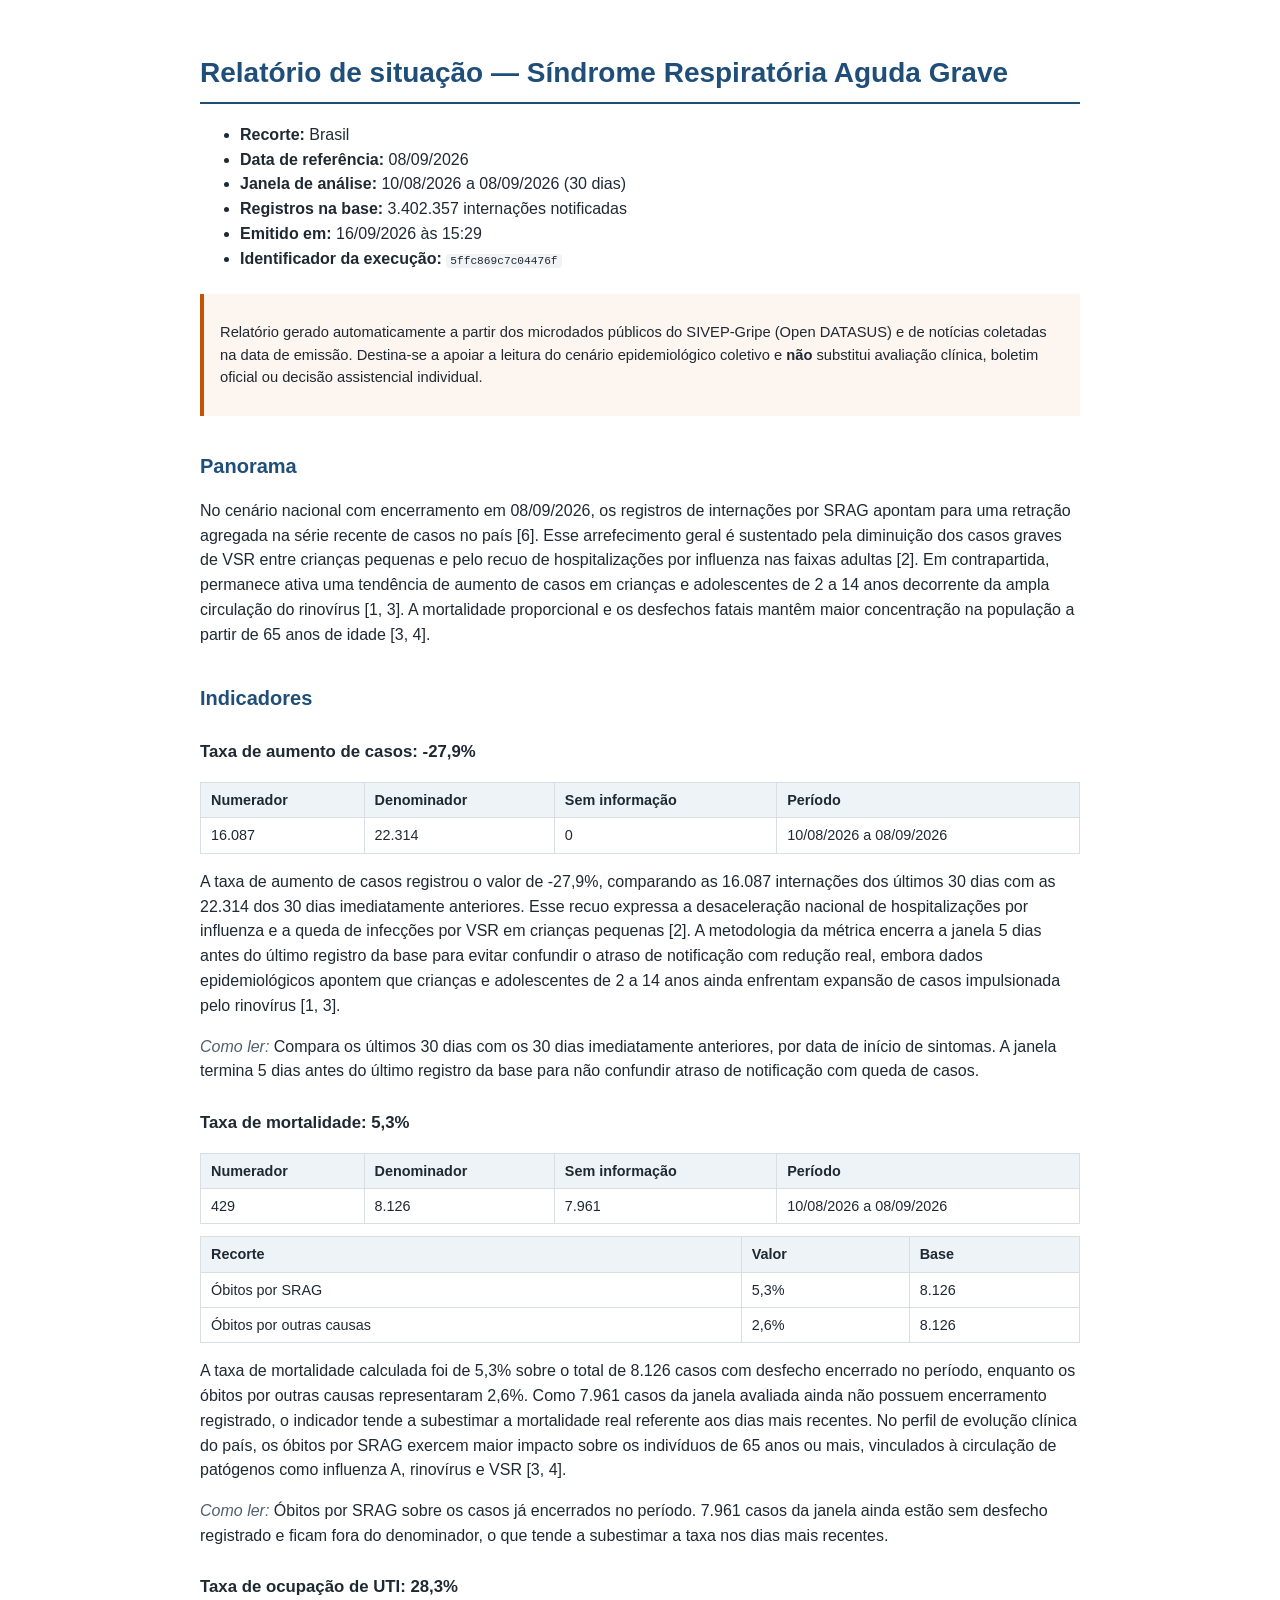
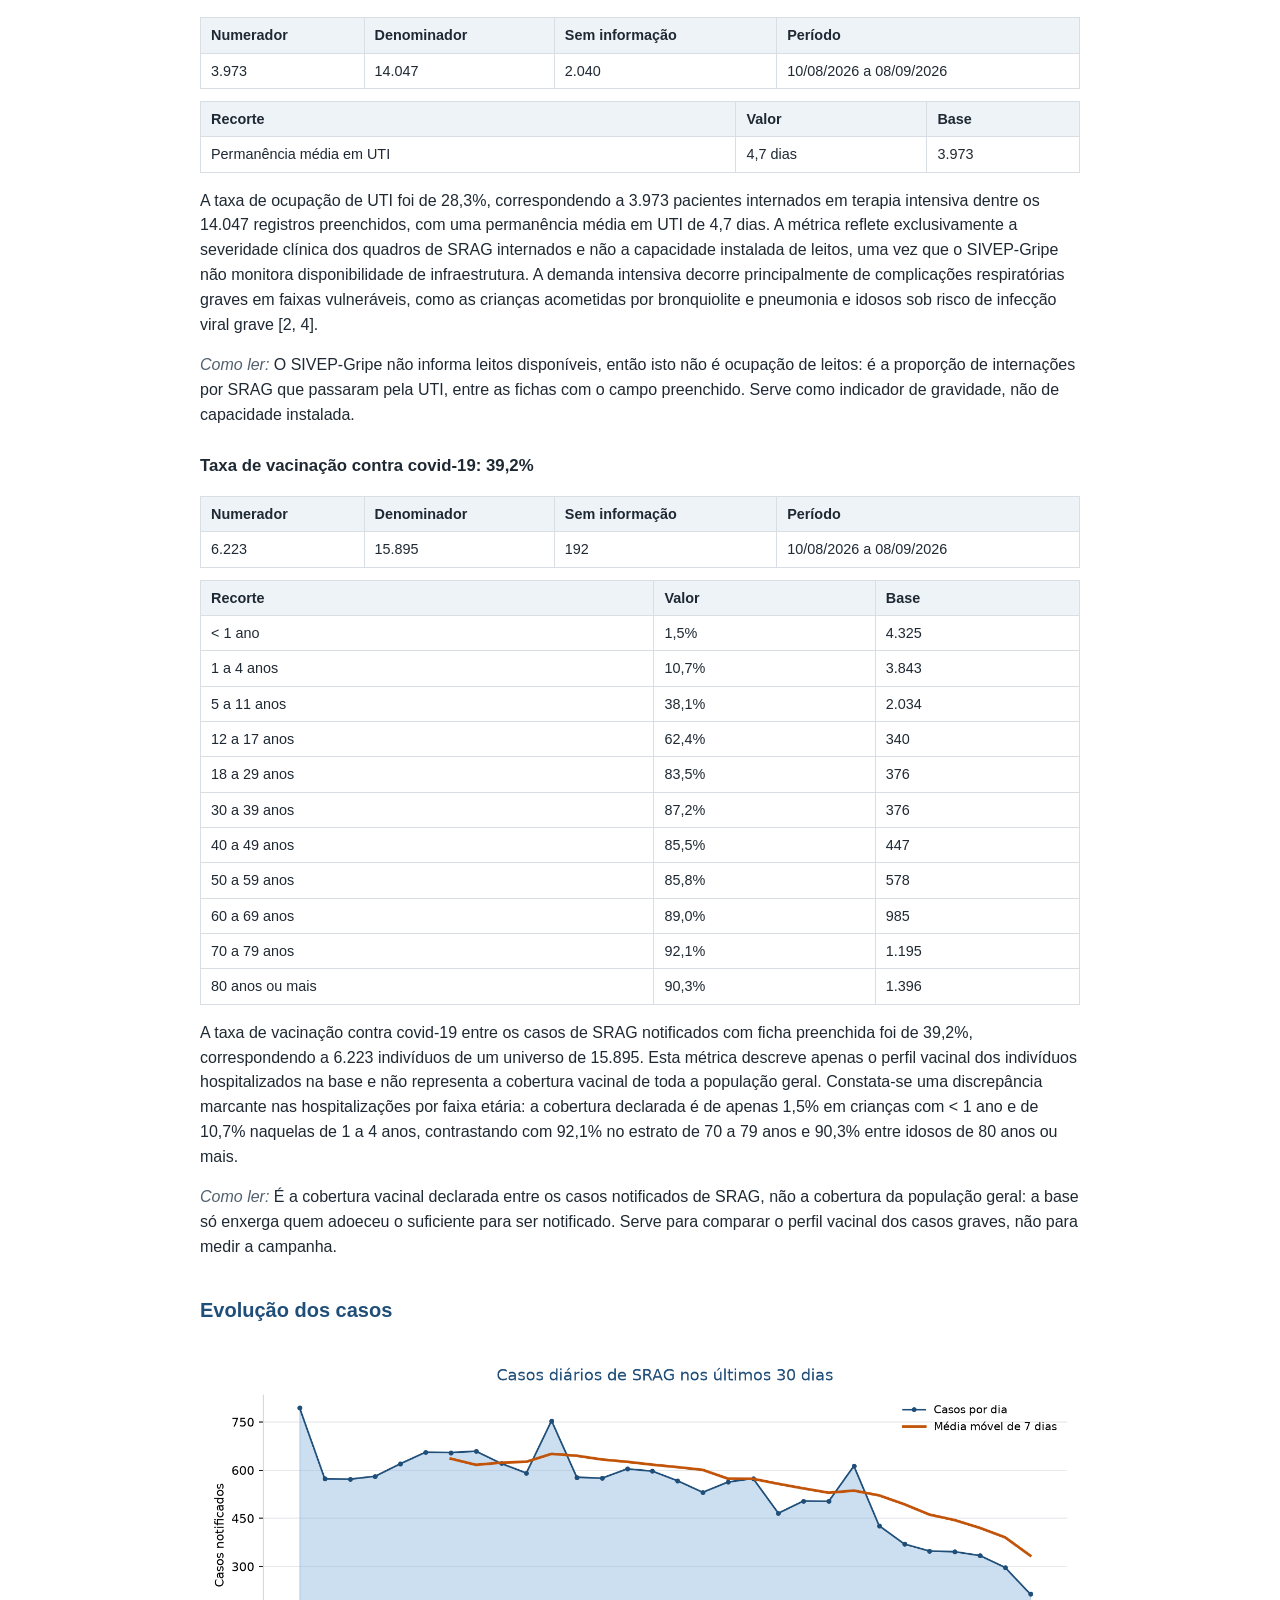
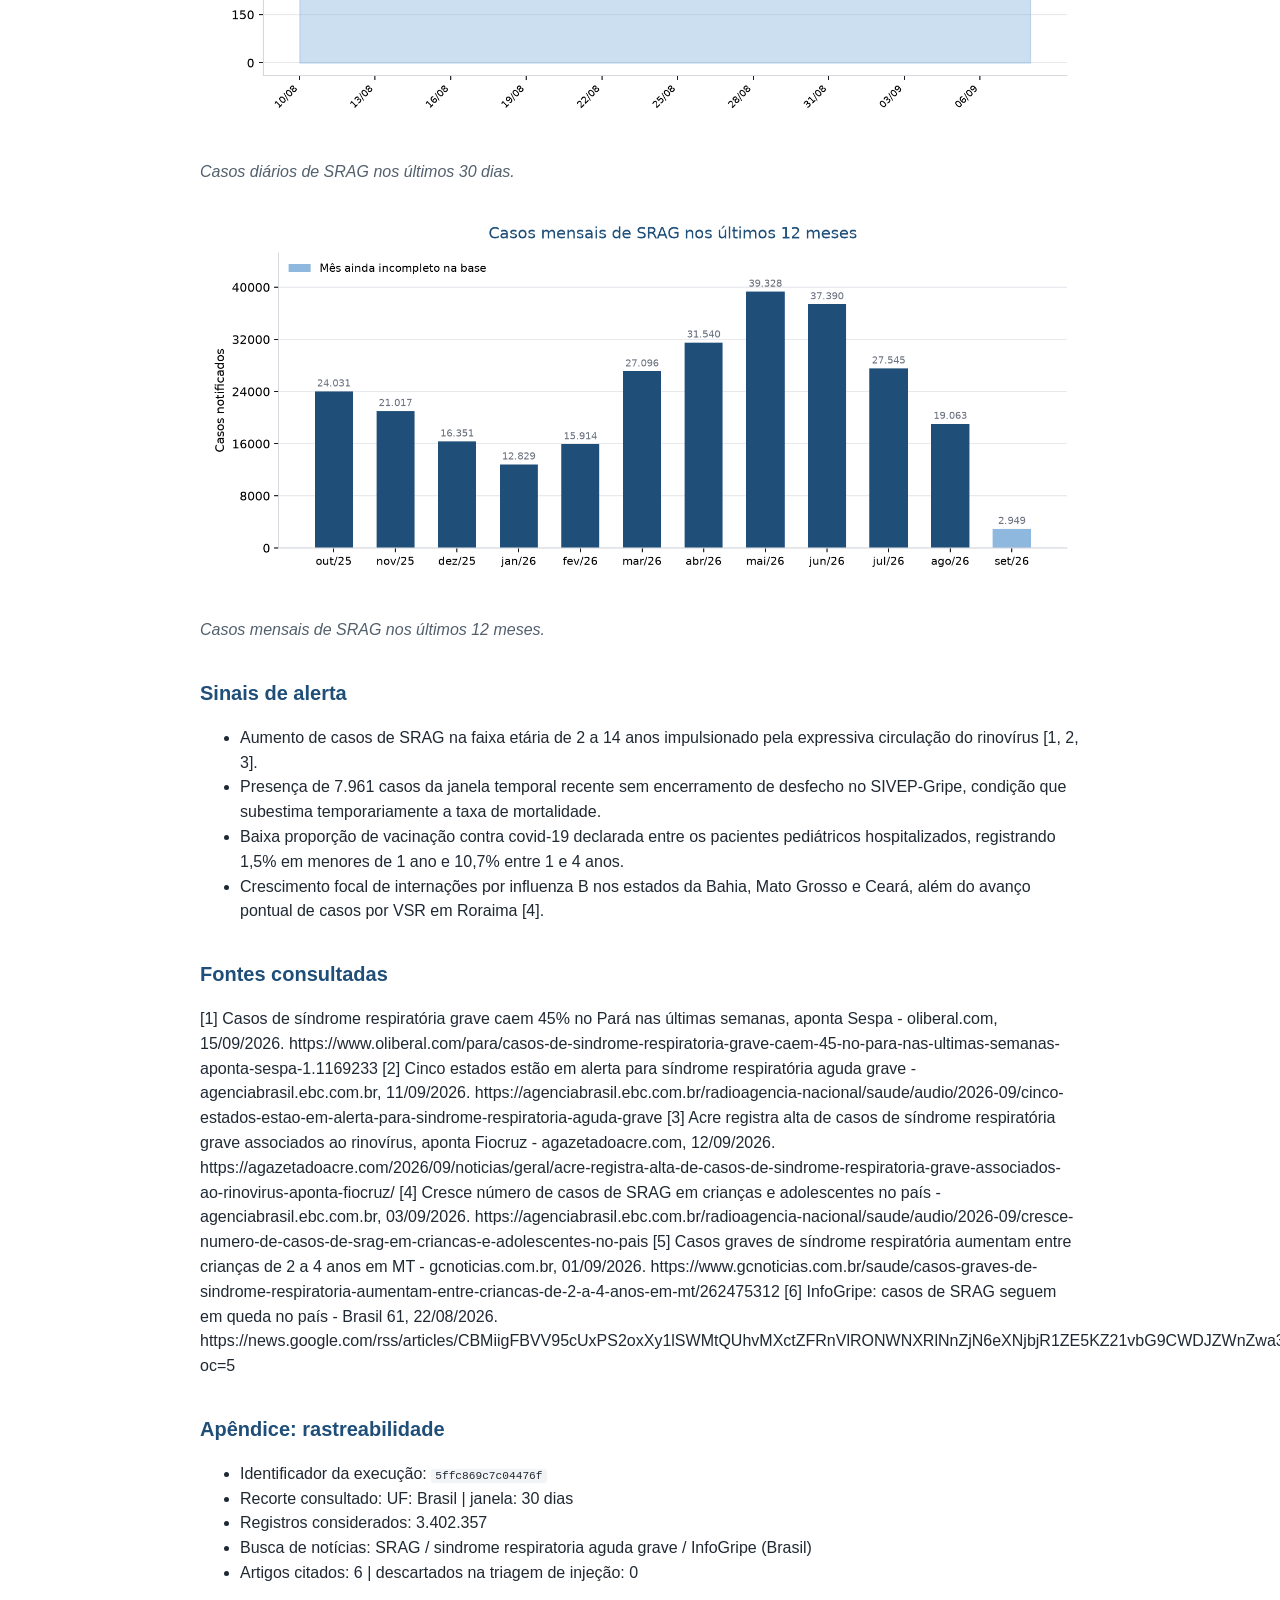
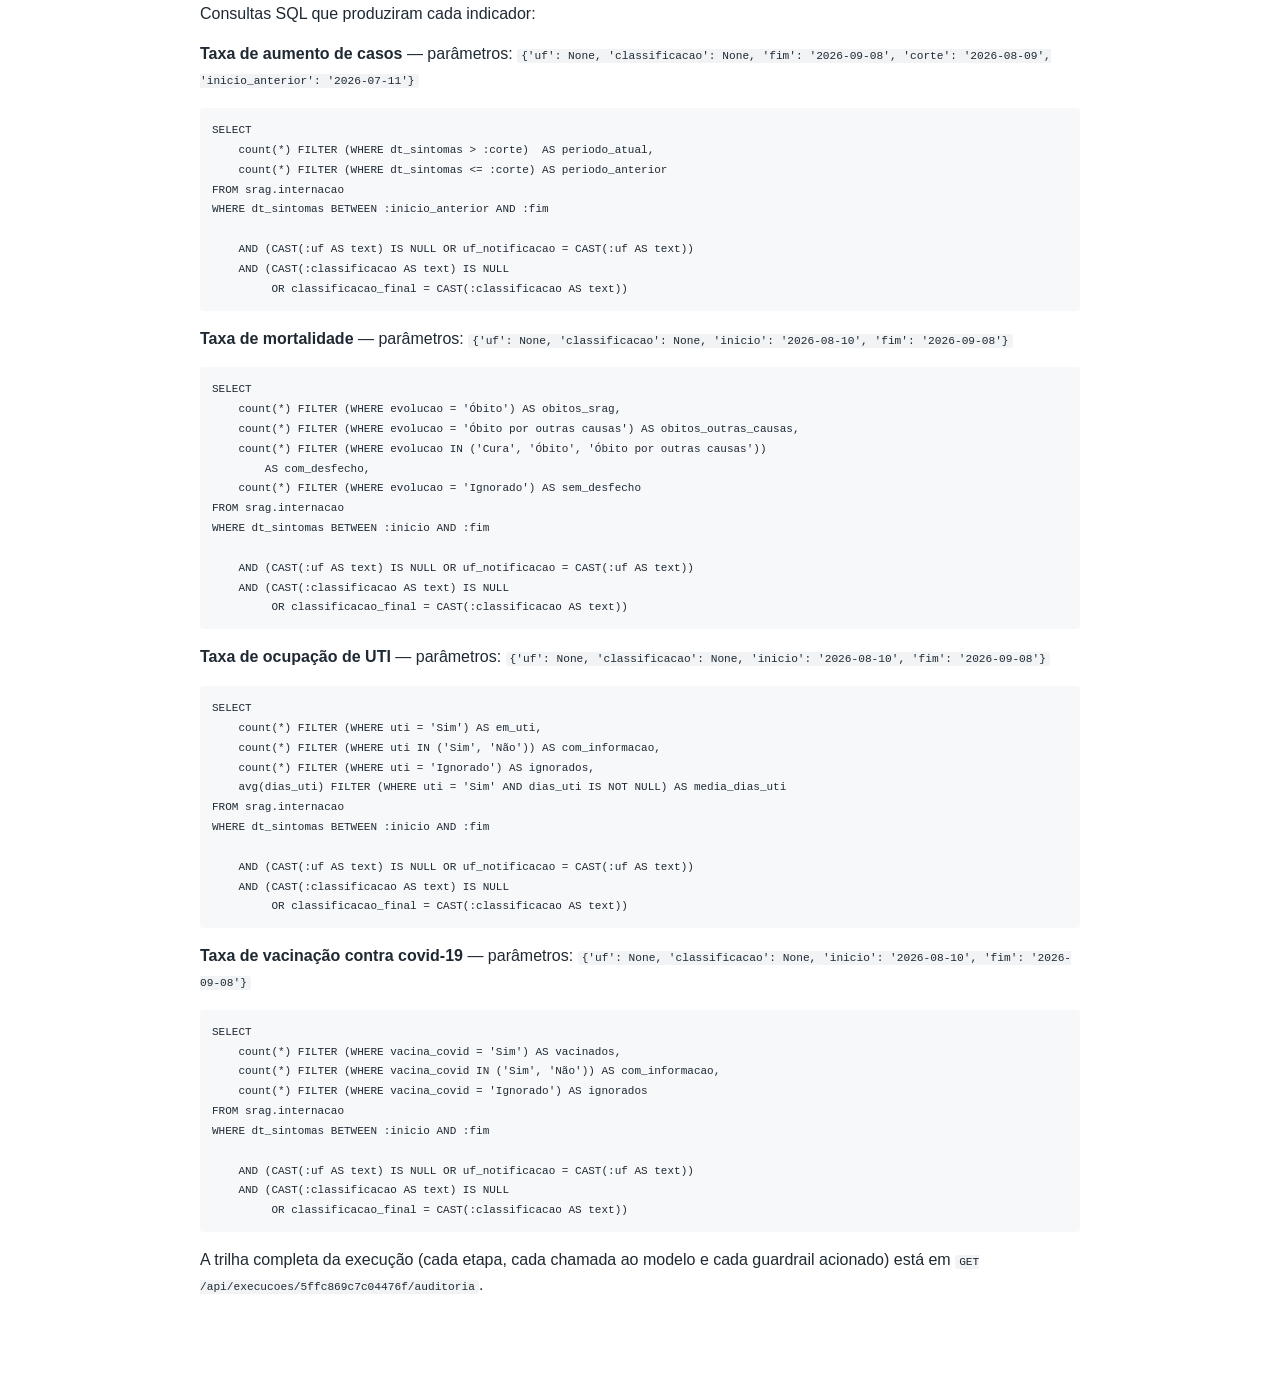
<file: reports/exemplo/relatorio.html>
<!doctype html>
<html lang="pt-br">
<head>
<meta charset="utf-8">
<title>Relatório de SRAG</title>
<style>
:root { color-scheme: light; }
body {
    font-family: "Segoe UI", "Helvetica Neue", Arial, sans-serif;
    color: #1f2933;
    line-height: 1.55;
    max-width: 880px;
    margin: 0 auto;
    padding: 32px 24px 64px;
    background: #fff;
}
h1 { font-size: 1.75rem; color: #1f4e79; border-bottom: 2px solid #1f4e79; padding-bottom: 8px; }
h2 { font-size: 1.25rem; color: #1f4e79; margin-top: 2.2rem; }
h3 { font-size: 1.05rem; margin-top: 1.6rem; }
blockquote {
    border-left: 4px solid #c2540a;
    background: #fdf5ef;
    margin: 1.4rem 0;
    padding: 12px 16px;
    font-size: 0.92rem;
}
table { border-collapse: collapse; width: 100%; margin: 12px 0; font-size: 0.9rem; }
th, td { border: 1px solid #d8dee4; padding: 6px 10px; text-align: left; }
th { background: #eef3f8; }
img { max-width: 100%; margin: 12px 0; }
code { background: #f1f3f5; padding: 1px 4px; border-radius: 3px; font-size: 0.86em; }
pre { background: #f6f8fa; padding: 12px; overflow-x: auto; font-size: 0.8rem; border-radius: 4px; }
pre code { background: none; padding: 0; }
em { color: #52606d; }
@page { size: A4; margin: 18mm 15mm; }
</style>
</head>
<body>
<h1>Relatório de situação — Síndrome Respiratória Aguda Grave</h1>
<ul>
<li><strong>Recorte:</strong> Brasil</li>
<li><strong>Data de referência:</strong> 08/09/2026</li>
<li><strong>Janela de análise:</strong> 10/08/2026 a 08/09/2026 (30 dias)</li>
<li><strong>Registros na base:</strong> 3.402.357 internações notificadas</li>
<li><strong>Emitido em:</strong> 16/09/2026 às 15:29</li>
<li><strong>Identificador da execução:</strong> <code>5ffc869c7c04476f</code></li>
</ul>
<blockquote>
<p>Relatório gerado automaticamente a partir dos microdados públicos do SIVEP-Gripe (Open DATASUS) e de notícias coletadas na data de emissão. Destina-se a apoiar a leitura do cenário epidemiológico coletivo e <strong>não</strong> substitui avaliação clínica, boletim oficial ou decisão assistencial individual.</p>
</blockquote>
<h2>Panorama</h2>
<p>No cenário nacional com encerramento em 08/09/2026, os registros de internações por SRAG apontam para uma retração agregada na série recente de casos no país [6]. Esse arrefecimento geral é sustentado pela diminuição dos casos graves de VSR entre crianças pequenas e pelo recuo de hospitalizações por influenza nas faixas adultas [2]. Em contrapartida, permanece ativa uma tendência de aumento de casos em crianças e adolescentes de 2 a 14 anos decorrente da ampla circulação do rinovírus [1, 3]. A mortalidade proporcional e os desfechos fatais mantêm maior concentração na população a partir de 65 anos de idade [3, 4].</p>
<h2>Indicadores</h2>
<h3>Taxa de aumento de casos: -27,9%</h3>
<table>
<thead>
<tr>
<th>Numerador</th>
<th>Denominador</th>
<th>Sem informação</th>
<th>Período</th>
</tr>
</thead>
<tbody>
<tr>
<td>16.087</td>
<td>22.314</td>
<td>0</td>
<td>10/08/2026 a 08/09/2026</td>
</tr>
</tbody>
</table>
<p>A taxa de aumento de casos registrou o valor de -27,9%, comparando as 16.087 internações dos últimos 30 dias com as 22.314 dos 30 dias imediatamente anteriores. Esse recuo expressa a desaceleração nacional de hospitalizações por influenza e a queda de infecções por VSR em crianças pequenas [2]. A metodologia da métrica encerra a janela 5 dias antes do último registro da base para evitar confundir o atraso de notificação com redução real, embora dados epidemiológicos apontem que crianças e adolescentes de 2 a 14 anos ainda enfrentam expansão de casos impulsionada pelo rinovírus [1, 3].</p>
<p><em>Como ler:</em> Compara os últimos 30 dias com os 30 dias imediatamente anteriores, por data de início de sintomas. A janela termina 5 dias antes do último registro da base para não confundir atraso de notificação com queda de casos.</p>
<h3>Taxa de mortalidade: 5,3%</h3>
<table>
<thead>
<tr>
<th>Numerador</th>
<th>Denominador</th>
<th>Sem informação</th>
<th>Período</th>
</tr>
</thead>
<tbody>
<tr>
<td>429</td>
<td>8.126</td>
<td>7.961</td>
<td>10/08/2026 a 08/09/2026</td>
</tr>
</tbody>
</table>
<table>
<thead>
<tr>
<th>Recorte</th>
<th>Valor</th>
<th>Base</th>
</tr>
</thead>
<tbody>
<tr>
<td>Óbitos por SRAG</td>
<td>5,3%</td>
<td>8.126</td>
</tr>
<tr>
<td>Óbitos por outras causas</td>
<td>2,6%</td>
<td>8.126</td>
</tr>
</tbody>
</table>
<p>A taxa de mortalidade calculada foi de 5,3% sobre o total de 8.126 casos com desfecho encerrado no período, enquanto os óbitos por outras causas representaram 2,6%. Como 7.961 casos da janela avaliada ainda não possuem encerramento registrado, o indicador tende a subestimar a mortalidade real referente aos dias mais recentes. No perfil de evolução clínica do país, os óbitos por SRAG exercem maior impacto sobre os indivíduos de 65 anos ou mais, vinculados à circulação de patógenos como influenza A, rinovírus e VSR [3, 4].</p>
<p><em>Como ler:</em> Óbitos por SRAG sobre os casos já encerrados no período. 7.961 casos da janela ainda estão sem desfecho registrado e ficam fora do denominador, o que tende a subestimar a taxa nos dias mais recentes.</p>
<h3>Taxa de ocupação de UTI: 28,3%</h3>
<table>
<thead>
<tr>
<th>Numerador</th>
<th>Denominador</th>
<th>Sem informação</th>
<th>Período</th>
</tr>
</thead>
<tbody>
<tr>
<td>3.973</td>
<td>14.047</td>
<td>2.040</td>
<td>10/08/2026 a 08/09/2026</td>
</tr>
</tbody>
</table>
<table>
<thead>
<tr>
<th>Recorte</th>
<th>Valor</th>
<th>Base</th>
</tr>
</thead>
<tbody>
<tr>
<td>Permanência média em UTI</td>
<td>4,7 dias</td>
<td>3.973</td>
</tr>
</tbody>
</table>
<p>A taxa de ocupação de UTI foi de 28,3%, correspondendo a 3.973 pacientes internados em terapia intensiva dentre os 14.047 registros preenchidos, com uma permanência média em UTI de 4,7 dias. A métrica reflete exclusivamente a severidade clínica dos quadros de SRAG internados e não a capacidade instalada de leitos, uma vez que o SIVEP-Gripe não monitora disponibilidade de infraestrutura. A demanda intensiva decorre principalmente de complicações respiratórias graves em faixas vulneráveis, como as crianças acometidas por bronquiolite e pneumonia e idosos sob risco de infecção viral grave [2, 4].</p>
<p><em>Como ler:</em> O SIVEP-Gripe não informa leitos disponíveis, então isto não é ocupação de leitos: é a proporção de internações por SRAG que passaram pela UTI, entre as fichas com o campo preenchido. Serve como indicador de gravidade, não de capacidade instalada.</p>
<h3>Taxa de vacinação contra covid-19: 39,2%</h3>
<table>
<thead>
<tr>
<th>Numerador</th>
<th>Denominador</th>
<th>Sem informação</th>
<th>Período</th>
</tr>
</thead>
<tbody>
<tr>
<td>6.223</td>
<td>15.895</td>
<td>192</td>
<td>10/08/2026 a 08/09/2026</td>
</tr>
</tbody>
</table>
<table>
<thead>
<tr>
<th>Recorte</th>
<th>Valor</th>
<th>Base</th>
</tr>
</thead>
<tbody>
<tr>
<td>&lt; 1 ano</td>
<td>1,5%</td>
<td>4.325</td>
</tr>
<tr>
<td>1 a 4 anos</td>
<td>10,7%</td>
<td>3.843</td>
</tr>
<tr>
<td>5 a 11 anos</td>
<td>38,1%</td>
<td>2.034</td>
</tr>
<tr>
<td>12 a 17 anos</td>
<td>62,4%</td>
<td>340</td>
</tr>
<tr>
<td>18 a 29 anos</td>
<td>83,5%</td>
<td>376</td>
</tr>
<tr>
<td>30 a 39 anos</td>
<td>87,2%</td>
<td>376</td>
</tr>
<tr>
<td>40 a 49 anos</td>
<td>85,5%</td>
<td>447</td>
</tr>
<tr>
<td>50 a 59 anos</td>
<td>85,8%</td>
<td>578</td>
</tr>
<tr>
<td>60 a 69 anos</td>
<td>89,0%</td>
<td>985</td>
</tr>
<tr>
<td>70 a 79 anos</td>
<td>92,1%</td>
<td>1.195</td>
</tr>
<tr>
<td>80 anos ou mais</td>
<td>90,3%</td>
<td>1.396</td>
</tr>
</tbody>
</table>
<p>A taxa de vacinação contra covid-19 entre os casos de SRAG notificados com ficha preenchida foi de 39,2%, correspondendo a 6.223 indivíduos de um universo de 15.895. Esta métrica descreve apenas o perfil vacinal dos indivíduos hospitalizados na base e não representa a cobertura vacinal de toda a população geral. Constata-se uma discrepância marcante nas hospitalizações por faixa etária: a cobertura declarada é de apenas 1,5% em crianças com &lt; 1 ano e de 10,7% naquelas de 1 a 4 anos, contrastando com 92,1% no estrato de 70 a 79 anos e 90,3% entre idosos de 80 anos ou mais.</p>
<p><em>Como ler:</em> É a cobertura vacinal declarada entre os casos notificados de SRAG, não a cobertura da população geral: a base só enxerga quem adoeceu o suficiente para ser notificado. Serve para comparar o perfil vacinal dos casos graves, não para medir a campanha.</p>
<h2>Evolução dos casos</h2>
<p><img src="[data-uri]" alt="Casos diários de SRAG nos últimos 30 dias" /></p>
<p><em>Casos diários de SRAG nos últimos 30 dias.</em></p>
<p><img src="[data-uri]" alt="Casos mensais de SRAG nos últimos 12 meses" /></p>
<p><em>Casos mensais de SRAG nos últimos 12 meses.</em></p>
<h2>Sinais de alerta</h2>
<ul>
<li>Aumento de casos de SRAG na faixa etária de 2 a 14 anos impulsionado pela expressiva circulação do rinovírus [1, 2, 3].</li>
<li>Presença de 7.961 casos da janela temporal recente sem encerramento de desfecho no SIVEP-Gripe, condição que subestima temporariamente a taxa de mortalidade.</li>
<li>Baixa proporção de vacinação contra covid-19 declarada entre os pacientes pediátricos hospitalizados, registrando 1,5% em menores de 1 ano e 10,7% entre 1 e 4 anos.</li>
<li>Crescimento focal de internações por influenza B nos estados da Bahia, Mato Grosso e Ceará, além do avanço pontual de casos por VSR em Roraima [4].</li>
</ul>
<h2>Fontes consultadas</h2>
<p>[1] Casos de síndrome respiratória grave caem 45% no Pará nas últimas semanas, aponta Sespa - oliberal.com, 15/09/2026. https://www.oliberal.com/para/casos-de-sindrome-respiratoria-grave-caem-45-no-para-nas-ultimas-semanas-aponta-sespa-1.1169233
[2] Cinco estados estão em alerta para síndrome respiratória aguda grave - agenciabrasil.ebc.com.br, 11/09/2026. https://agenciabrasil.ebc.com.br/radioagencia-nacional/saude/audio/2026-09/cinco-estados-estao-em-alerta-para-sindrome-respiratoria-aguda-grave
[3] Acre registra alta de casos de síndrome respiratória grave associados ao rinovírus, aponta Fiocruz - agazetadoacre.com, 12/09/2026. https://agazetadoacre.com/2026/09/noticias/geral/acre-registra-alta-de-casos-de-sindrome-respiratoria-grave-associados-ao-rinovirus-aponta-fiocruz/
[4] Cresce número de casos de SRAG em crianças e adolescentes no país - agenciabrasil.ebc.com.br, 03/09/2026. https://agenciabrasil.ebc.com.br/radioagencia-nacional/saude/audio/2026-09/cresce-numero-de-casos-de-srag-em-criancas-e-adolescentes-no-pais
[5] Casos graves de síndrome respiratória aumentam entre crianças de 2 a 4 anos em MT - gcnoticias.com.br, 01/09/2026. https://www.gcnoticias.com.br/saude/casos-graves-de-sindrome-respiratoria-aumentam-entre-criancas-de-2-a-4-anos-em-mt/262475312
[6] InfoGripe: casos de SRAG seguem em queda no país - Brasil 61, 22/08/2026. https://news.google.com/rss/articles/[base64]?oc=5</p>
<h2>Apêndice: rastreabilidade</h2>
<ul>
<li>Identificador da execução: <code>5ffc869c7c04476f</code></li>
<li>Recorte consultado: UF: Brasil | janela: 30 dias</li>
<li>Registros considerados: 3.402.357</li>
<li>Busca de notícias: SRAG / sindrome respiratoria aguda grave / InfoGripe (Brasil)</li>
<li>Artigos citados: 6 | descartados na triagem de injeção: 0</li>
</ul>
<p>Consultas SQL que produziram cada indicador:</p>
<p><strong>Taxa de aumento de casos</strong> — parâmetros: <code>{'uf': None, 'classificacao': None, 'fim': '2026-09-08', 'corte': '2026-08-09', 'inicio_anterior': '2026-07-11'}</code></p>
<pre><code class="language-sql">SELECT
    count(*) FILTER (WHERE dt_sintomas &gt; :corte)  AS periodo_atual,
    count(*) FILTER (WHERE dt_sintomas &lt;= :corte) AS periodo_anterior
FROM srag.internacao
WHERE dt_sintomas BETWEEN :inicio_anterior AND :fim
  
    AND (CAST(:uf AS text) IS NULL OR uf_notificacao = CAST(:uf AS text))
    AND (CAST(:classificacao AS text) IS NULL
         OR classificacao_final = CAST(:classificacao AS text))
</code></pre>
<p><strong>Taxa de mortalidade</strong> — parâmetros: <code>{'uf': None, 'classificacao': None, 'inicio': '2026-08-10', 'fim': '2026-09-08'}</code></p>
<pre><code class="language-sql">SELECT
    count(*) FILTER (WHERE evolucao = 'Óbito') AS obitos_srag,
    count(*) FILTER (WHERE evolucao = 'Óbito por outras causas') AS obitos_outras_causas,
    count(*) FILTER (WHERE evolucao IN ('Cura', 'Óbito', 'Óbito por outras causas'))
        AS com_desfecho,
    count(*) FILTER (WHERE evolucao = 'Ignorado') AS sem_desfecho
FROM srag.internacao
WHERE dt_sintomas BETWEEN :inicio AND :fim
  
    AND (CAST(:uf AS text) IS NULL OR uf_notificacao = CAST(:uf AS text))
    AND (CAST(:classificacao AS text) IS NULL
         OR classificacao_final = CAST(:classificacao AS text))
</code></pre>
<p><strong>Taxa de ocupação de UTI</strong> — parâmetros: <code>{'uf': None, 'classificacao': None, 'inicio': '2026-08-10', 'fim': '2026-09-08'}</code></p>
<pre><code class="language-sql">SELECT
    count(*) FILTER (WHERE uti = 'Sim') AS em_uti,
    count(*) FILTER (WHERE uti IN ('Sim', 'Não')) AS com_informacao,
    count(*) FILTER (WHERE uti = 'Ignorado') AS ignorados,
    avg(dias_uti) FILTER (WHERE uti = 'Sim' AND dias_uti IS NOT NULL) AS media_dias_uti
FROM srag.internacao
WHERE dt_sintomas BETWEEN :inicio AND :fim
  
    AND (CAST(:uf AS text) IS NULL OR uf_notificacao = CAST(:uf AS text))
    AND (CAST(:classificacao AS text) IS NULL
         OR classificacao_final = CAST(:classificacao AS text))
</code></pre>
<p><strong>Taxa de vacinação contra covid-19</strong> — parâmetros: <code>{'uf': None, 'classificacao': None, 'inicio': '2026-08-10', 'fim': '2026-09-08'}</code></p>
<pre><code class="language-sql">SELECT
    count(*) FILTER (WHERE vacina_covid = 'Sim') AS vacinados,
    count(*) FILTER (WHERE vacina_covid IN ('Sim', 'Não')) AS com_informacao,
    count(*) FILTER (WHERE vacina_covid = 'Ignorado') AS ignorados
FROM srag.internacao
WHERE dt_sintomas BETWEEN :inicio AND :fim
  
    AND (CAST(:uf AS text) IS NULL OR uf_notificacao = CAST(:uf AS text))
    AND (CAST(:classificacao AS text) IS NULL
         OR classificacao_final = CAST(:classificacao AS text))
</code></pre>
<p>A trilha completa da execução (cada etapa, cada chamada ao modelo e cada guardrail acionado) está em <code>GET /api/execucoes/5ffc869c7c04476f/auditoria</code>.</p>

</body>
</html>
</file>
